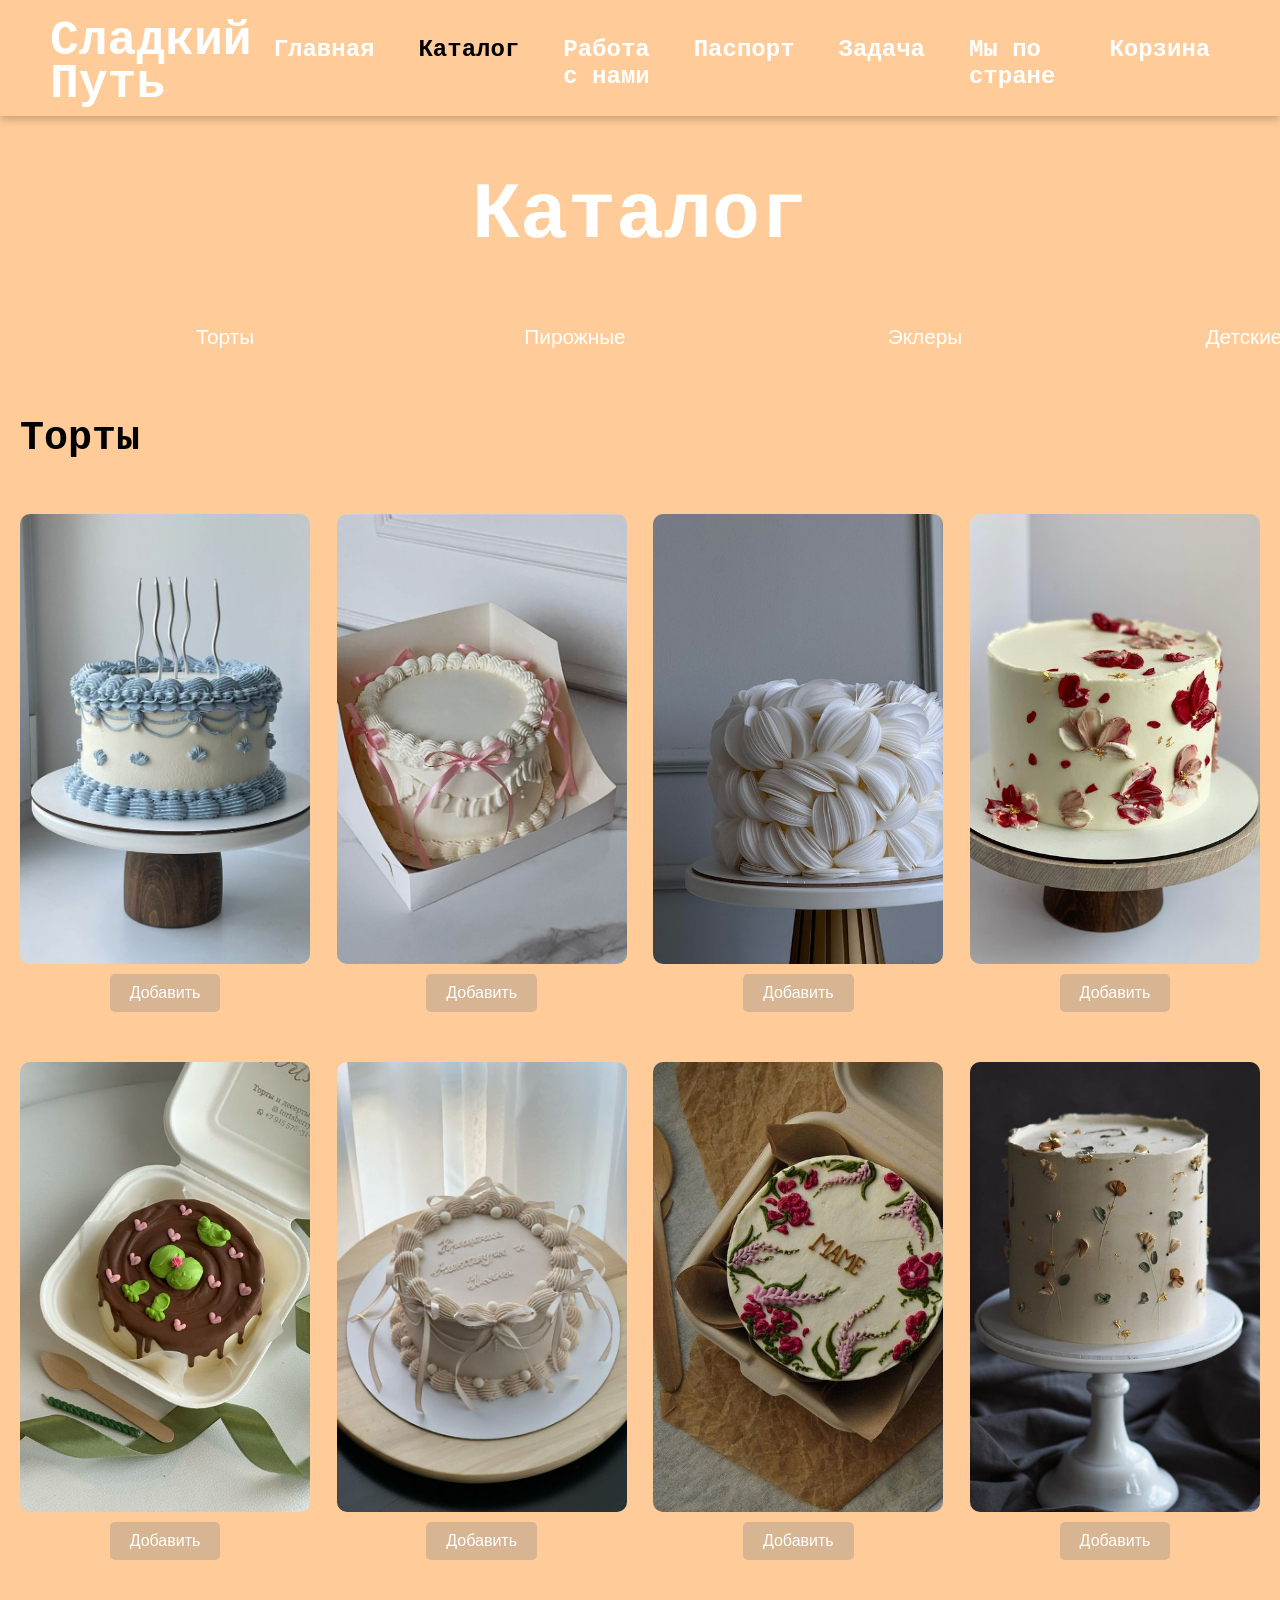
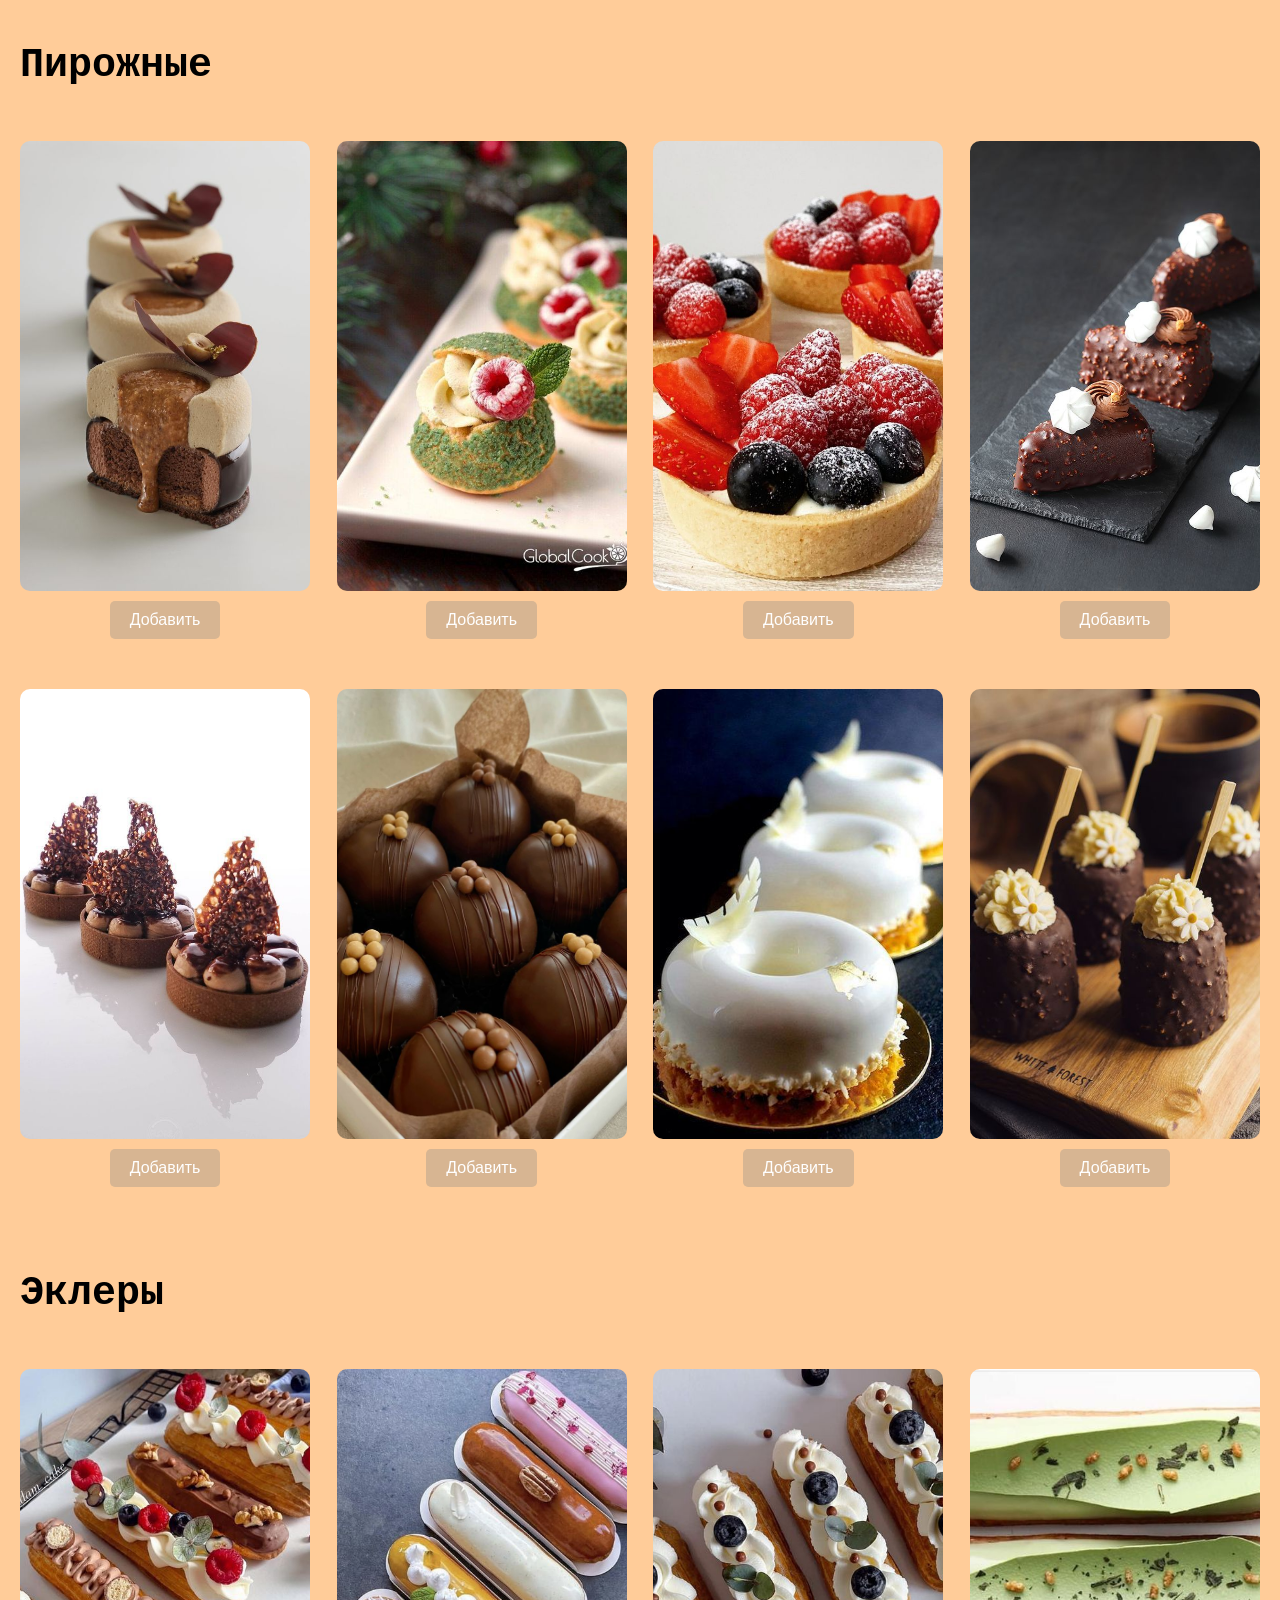
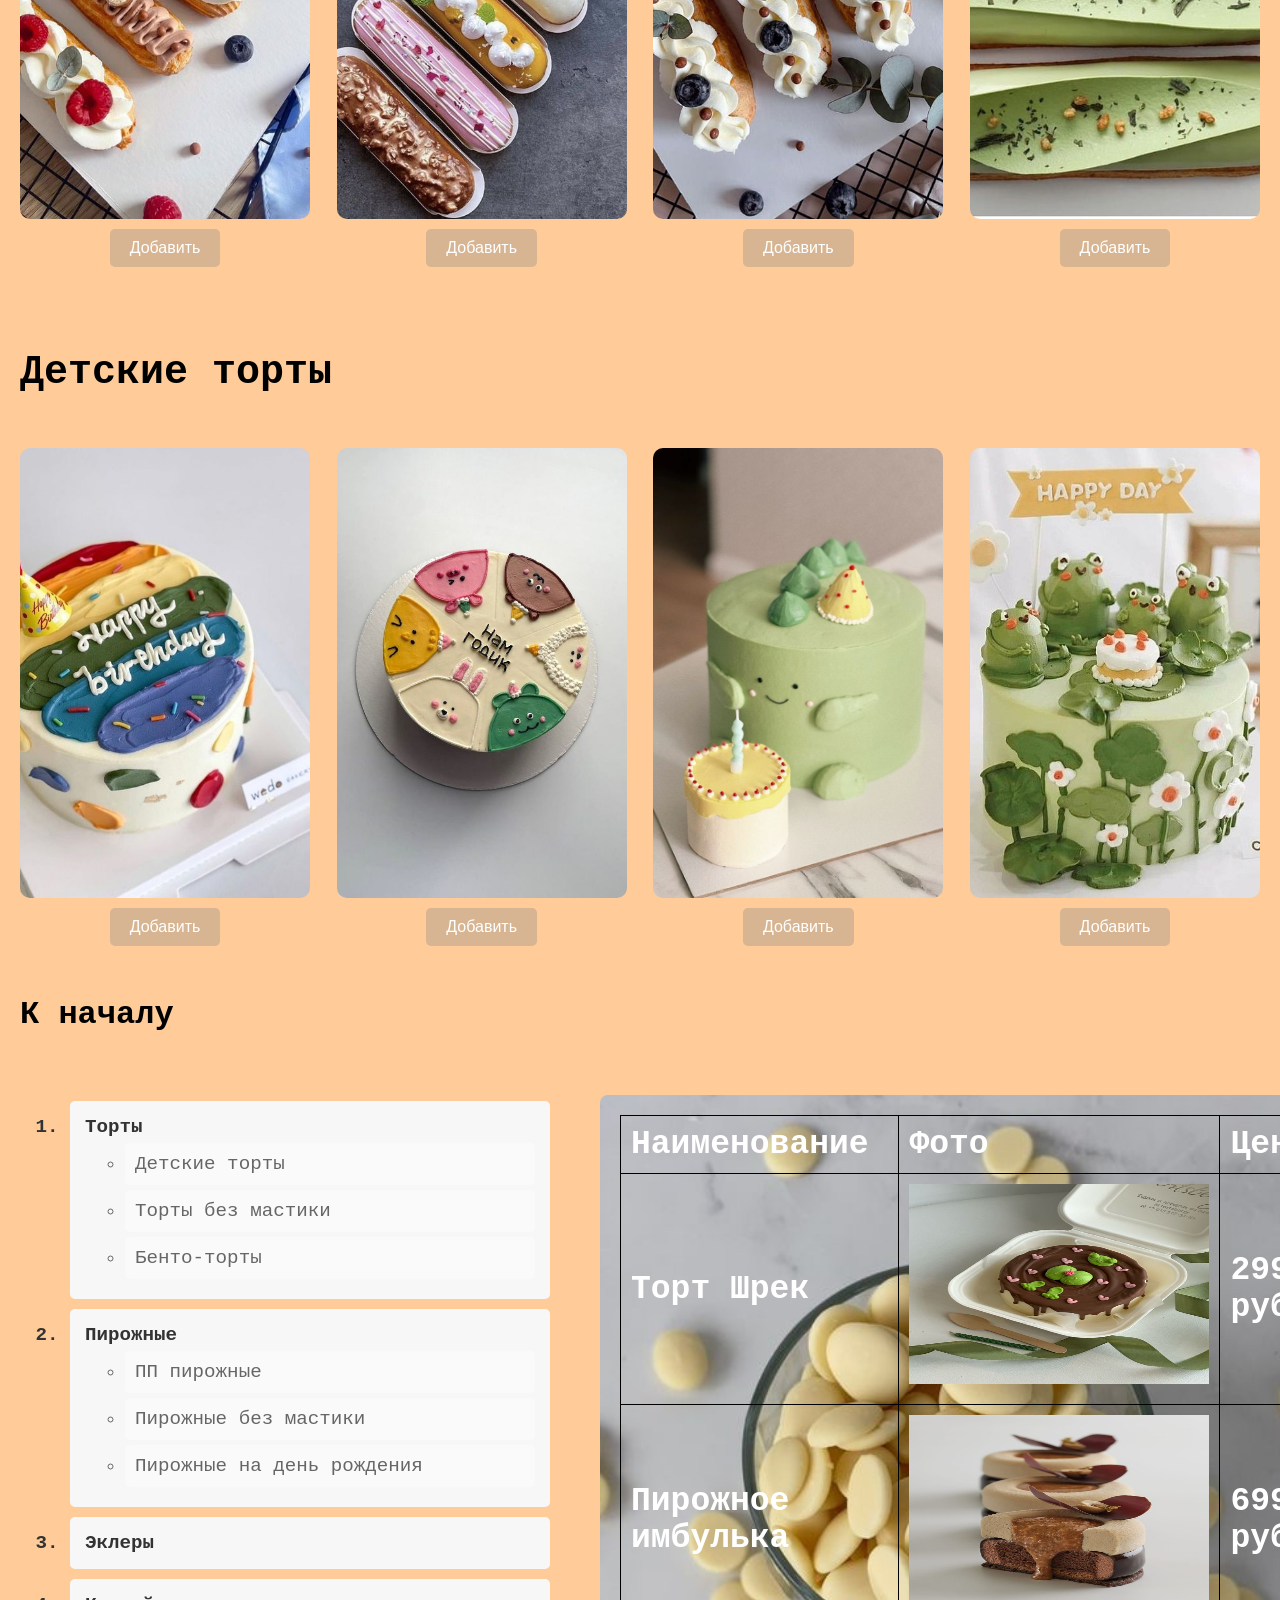
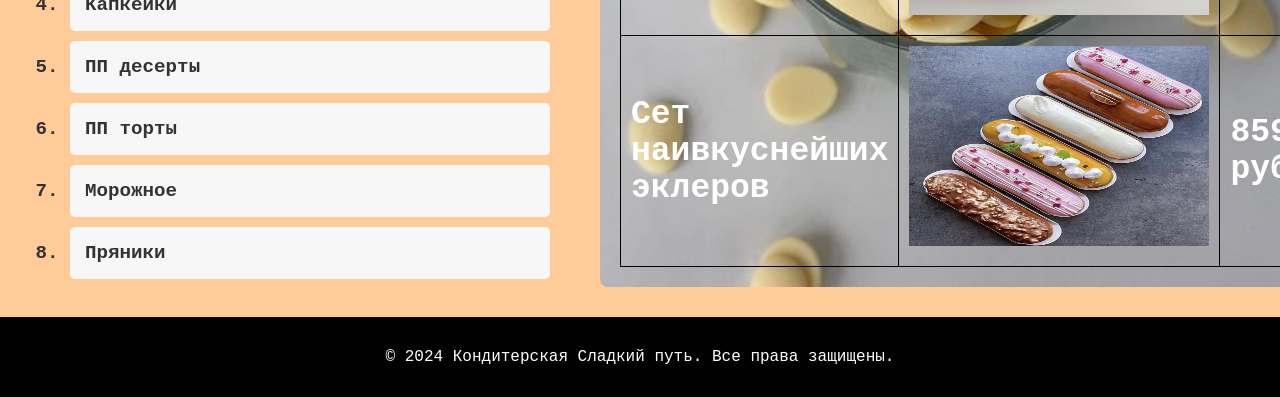
<file: catalog.html>
<!DOCTYPE html>
<html lang="ru">
<head>
    <meta charset="UTF-8">
    <meta name="viewport" content="width=device-width, initial-scale=1.0">
    <title>Кондитерская</title>
    <link rel="stylesheet" href="catalog.css">
</head>
<body>
    <div class="hero-section">
        <header>
            <nav>
                <a href="index.html">
                    <h1 class="brand">
                        <span class="brand-top">Сладкий</span>
                        <span class="brand-bottom">Путь</span>
                    </h1>
                </a>
                
                <ul class="menu">
                    <li><a href="index.html" >Главная</a></li>
                    <li><a href="#catalog" style="color: black">Каталог</a></li>
                    <li><a href="work.html">Работа с нами</a></li>
                    <li><a href="pasport.html">Паспорт</a></li>
                    <li><a href="zadacha.html">Задача</a></li>
                    <li><a href="https://2gis.ru/moscow/search/%D0%BA%D0%BE%D0%BD%D0%B4%D0%B8%D1%82%D0%B5%D1%80%D1%81%D0%BA%D0%B8%D0%B5%20%D0%BC%D0%B0%D0%B3%D0%B0%D0%B7%D0%B8%D0%BD%D1%8B/rubricId/363?m=37.64844%2C55.744209%2F12.17">Мы по стране</a></li>
                    <li><a href="#" id="cart-button" class="action-button">Корзина</a></li>
                </ul>
            </nav>
        </header>
    </div>

    <div class="cart" id="cart" style="display: none;">
        <h2>Корзина</h2>
        <ul id="cart-items"></ul>
        <p>Общая сумма: <span id="total-price">0</span> руб.</p>
        <button id="checkout-button" disabled>Оплатить</button>
        <button id="close-cart-button">Закрыть</button>
    </div>
    
    <h1 class="text_h1" id="catalog">Каталог</h1>

    <div class="button-row">
        <a href="#torts"><button class="action-button">Торты</button></a>
        <a href="#cake"><button class="action-button">Пирожные</button></a>
        <a href="#eclairs"><button class="action-button">Эклеры</button></a>
        <a href="#baby_cakes"><button class="action-button">Детские торты</button></a>
        <a href="#table"><button class="action-button">Список и таблица товара</button></a>
    </div>
    

    <h2  class="text_h2" id="torts">Торты</h2>
    <div class="gallery">
        <div class="image-item">
            <a href="img/торты/tort1.jpg">
                <div class="image-container">
                    <img src="img/торты/tort1.jpg" alt="Тортикс 1">
                    <div class="image-description">Лайк и подписка. Цена 999</div>
                </div>
            </a>
            <button class="add-button" data-price="900">Добавить</button>
        </div>
        <div class="image-item">
            <a href="img/торты/tort2.jpg">
                <div class="image-container">
                    <img src="img/торты/tort2.jpg" alt="Тортикс 2">
                    <div class="image-description">Последний из первых. Цена 999</div>
                </div>
            </a>
            <button class="add-button" data-price="900">Добавить</button>
        </div>
        <div class="image-item">
            <a href="img/торты/tort3.jpg">
                <div class="image-container">
                    <img src="img/торты/tort3.jpg" alt="Тортикс 3">
                    <div class="image-description">Первый из первых. Цена 999</div>
                </div>
            </a>
            <button class="add-button" data-price="900">Добавить</button>
        </div>
        <div class="image-item">
            <a href="img/торты/tort4.jpg">
                <div class="image-container">
                    <img src="img/торты/tort4.jpg" alt="Тортикс 4">
                    <div class="image-description">Среднечек. Цена 999</div>
                </div>
            </a>
            <button class="add-button" data-price="900">Добавить</button>
        </div>
        <div class="image-item">
            <a href="img/торты/tort5.jpg">
                <div class="image-container">
                    <img src="img/торты/tort5.jpg" alt="Тортикс 5">
                    <div class="image-description">Просто нормис. Цена 999</div>
                </div>
            </a>
            <button class="add-button" data-price="900">Добавить</button>
        </div>
        <div class="image-item">
            <a href="img/торты/tort6.jpg">
                <div class="image-container">
                    <img src="img/торты/tort6.jpg" alt="Тортикс 6">
                    <div class="image-description">Самий красивий. Цена 999</div>
                </div>
            </a>
            <button class="add-button" data-price="900">Добавить</button>
        </div>
        <div class="image-item">
            <a href="img/торты/tort7.jpg">
                <div class="image-container">
                    <img src="img/торты/tort7.jpg" alt="Тортикс 7">
                    <div class="image-description">Бомба честно говоря. Цена 999</div>
                </div>
            </a>
            <button class="add-button" data-price="900">Добавить</button>
        </div>
        <div class="image-item">
            <a href="img/торты/tort8.jpg">
                <div class="image-container">
                    <img src="img/торты/tort8.jpg" alt="Тортикс 8">
                    <div class="image-description">Самий любимий. Цена 999</div>
                </div>
            </a>
            <button class="add-button" data-price="900">Добавить</button>
        </div>
    </div>
    
    <h2  class="text_h2" id="cake">Пирожные</h2>
    <div class="gallery">
        <div class="image-item">
            <a href="img/пирожные/cake1.jpg">
                <div class="image-container">
                    <img src="img/пирожные/cake1.jpg" alt="Пирожное 1">
                    <div class="image-description">Лайк и подписка. Цена 999</div>
                </div>
            </a>
            <button class="add-button" data-price="900">Добавить</button>
        </div>
        <div class="image-item">
            <a href="img/пирожные/cake2.jpg">
                <div class="image-container">
                    <img src="img/пирожные/cake2.jpg" alt="Пирожное 2">
                    <div class="image-description">Последний из первых. Цена 999</div>
                </div>
            </a>
            <button class="add-button" data-price="900">Добавить</button>
        </div>
        <div class="image-item">
            <a href="img/пирожные/cake3.jpg">
                <div class="image-container">
                    <img src="img/пирожные/cake3.jpg" alt="Пирожное 3">
                    <div class="image-description">Первый из первых. Цена 999</div>
                </div>
            </a>
            <button class="add-button" data-price="900">Добавить</button>
        </div>
        <div class="image-item">
            <a href="img/пирожные/cake4.jpg">
                <div class="image-container">
                    <img src="img/пирожные/cake4.jpg" alt="Пирожное 4">
                    <div class="image-description">Среднечек. Цена 999</div>
                </div>
            </a>
            <button class="add-button" data-price="900">Добавить</button>
        </div>
        <div class="image-item">
            <a href="img/пирожные/cake5.jpg">
                <div class="image-container">
                    <img src="img/пирожные/cake5.jpg" alt="Пирожное 5">
                    <div class="image-description">Просто нормис. Цена 999</div>
                </div>
            </a>
            <button class="add-button" data-price="900">Добавить</button>
        </div>
        <div class="image-item">
            <a href="img/пирожные/cake6.jpg">
                <div class="image-container">
                    <img src="img/пирожные/cake6.jpg" alt="Пирожное 6">
                    <div class="image-description">Самий красивий. Цена 999</div>
                </div>
            </a>
            <button class="add-button" data-price="900">Добавить</button>
        </div>
        <div class="image-item">
            <a href="img/пирожные/cake7.jpg">
                <div class="image-container">
                    <img src="img/пирожные/cake7.jpg" alt="Пирожное 7">
                    <div class="image-description">Бомба честно говоря. Цена 999</div>
                </div>
            </a>
            <button class="add-button" data-price="900">Добавить</button>
        </div>
        <div class="image-item">
            <a href="img/пирожные/cake8.jpg">
                <div class="image-container">
                    <img src="img/пирожные/cake8.jpg" alt="Пирожное 8">
                    <div class="image-description">Самий любимий. Цена 999</div>
                </div>
            </a>
            <button class="add-button" data-price="900">Добавить</button>
        </div>
    </div>

    <h2  class="text_h2" id="eclairs">Эклеры</h2>
    <div class="gallery">
        <div class="image-item">
            <a href="img/эклеры/eclairs1.jpg">
                <div class="image-container">
                    <img src="img/эклеры/eclairs1.jpg" alt="Эклер 1">
                    <div class="image-description">Лайк и подписка. Цена 999</div>
                </div>
            </a>
            <button class="add-button" data-price="900">Добавить</button>
        </div>
        <div class="image-item">
            <a href="img/эклеры/eclairs2.jpg">
                <div class="image-container">
                    <img src="img/эклеры/eclairs2.jpg" alt="Эклер 2">
                    <div class="image-description">Последний из первых. Цена 999</div>
                </div>
            </a>
            <button class="add-button" data-price="900">Добавить</button>
        </div>
        <div class="image-item">
            <a href="img/эклеры/eclairs3.jpg">
                <div class="image-container">
                    <img src="img/эклеры/eclairs3.jpg" alt="Эклер 3">
                    <div class="image-description">Первый из первых. Цена 999</div>
                </div>
            </a>
            <button class="add-button" data-price="900">Добавить</button>
        </div>
        <div class="image-item">
            <a href="img/эклеры/eclairs4.jpg">
                <div class="image-container">
                    <img src="img/эклеры/eclairs4.jpg" alt="Эклер 4">
                    <div class="image-description">Первый из первых. Цена 999</div>
                </div>
            </a>
            <button class="add-button" data-price="900">Добавить</button>
        </div>
    </div>

    <h2  class="text_h2" id="baby_cakes">Детские торты</h2>
    <div class="gallery">
        <div class="image-item">
            <a href="img/детские_торты/baby_cakes1.jpg">
                <div class="image-container">
                    <img src="img/детские_торты/baby_cakes1.jpg" alt="Детский торт 1">
                    <div class="image-description">Лайк и подписка. Цена 999</div>
                </div>
            </a>
            <button class="add-button" data-price="900">Добавить</button>
        </div>
        <div class="image-item">
            <a href="img/детские_торты/baby_cakes2.jpg">
                <div class="image-container">
                    <img src="img/детские_торты/baby_cakes2.jpg" alt="Детский торт 2">
                    <div class="image-description">Последний из первых. Цена 999</div>
                </div>
            </a>
            <button class="add-button" data-price="900">Добавить</button>
        </div>
        <div class="image-item">
            <a href="img/детские_торты/baby_cakes3.jpg">
                <div class="image-container">
                    <img src="img/детские_торты/baby_cakes3.jpg" alt="Детский торт 3">
                    <div class="image-description">Первый из первых. Цена 999</div>
                </div>
            </a>
            <button class="add-button" data-price="900">Добавить</button>
        </div>
        <div class="image-item">
            <a href="img/детские_торты/baby_cakes4.jpg">
                <div class="image-container">
                    <img src="img/детские_торты/baby_cakes4.jpg" alt="Детский торт 4">
                    <div class="image-description">Первый из первых. Цена 999</div>
                </div>
            </a>
            <button class="add-button" data-price="900">Добавить</button>
        </div>
    </div>

    <a href="#catalog"><h3  class="text_h3">К началу</h3></a>


    <div class="container" id="table">
        <div class="list-container">
            <ol>
                <li>Торты
                    <ul>
                        <li>Детские торты</li>
                        <li>Торты без мастики</li>
                        <li>Бенто-торты</li>
                    </ul>
                </li>
                <li>Пирожные
                    <ul>
                        <li>ПП пирожные</li>
                        <li>Пирожные без мастики</li>
                        <li>Пирожные на день рождения</li>
                    </ul>
                </li>
                <li>Эклеры</li>
                <li>Капкейки</li>
                <li>ПП десерты</li>
                <li>ПП торты</li>
                <li>Морожное</li>
                <li>Пряники</li>
            </ol>
        </div>
        
        <div class="table-container">
            <table>
                <thead>
                    <tr>
                        <th>Наименование</th>
                        <th>Фото</th>
                        <th>Цена</th>
                    </tr>
                </thead>
                <tbody>
                    <tr>
                        <td><a href="https://tort4u.ru/tort-shrek" style="color: white;">Торт Шрек</a></td>
                        <td style="width: 250px;"><a href="img/торты/tort5.jpg"><img src="img/торты/tort5.jpg" alt="Шрекичь"></a></td>
                        <td style="width: 200px;">2999 руб.</td>
                    </tr>
                    <tr>
                        <td><a href="https://cooklinova.ru/catalog/" style="color: white;">Пирожное имбулька</a></td>
                        <td><a href="img/пирожные/cake1.jpg"><img src="img/пирожные/cake1.jpg" alt="Имбулька"></a></td>
                        <td>699 руб.</td>
                    </tr>
                    <tr>
                        <td><a href="https://teabakery.ru/category/eklery/" style="color: white;">Сет наивкуснейших эклеров</a></td>
                        <td><a href="img/эклеры/eclairs2.jpg"><img src="img/эклеры/eclairs2.jpg" alt="эклерка"></a></td>
                        <td>859 руб.</td>
                    </tr>

                </tbody>
            </table>
        </div>
    </div>

    <footer>
        <p>&copy; 2024 Кондитерская Сладкий путь. Все права защищены.</p>
    </footer>

    <script src="script.js"></script>
</body>
</html>
</file>
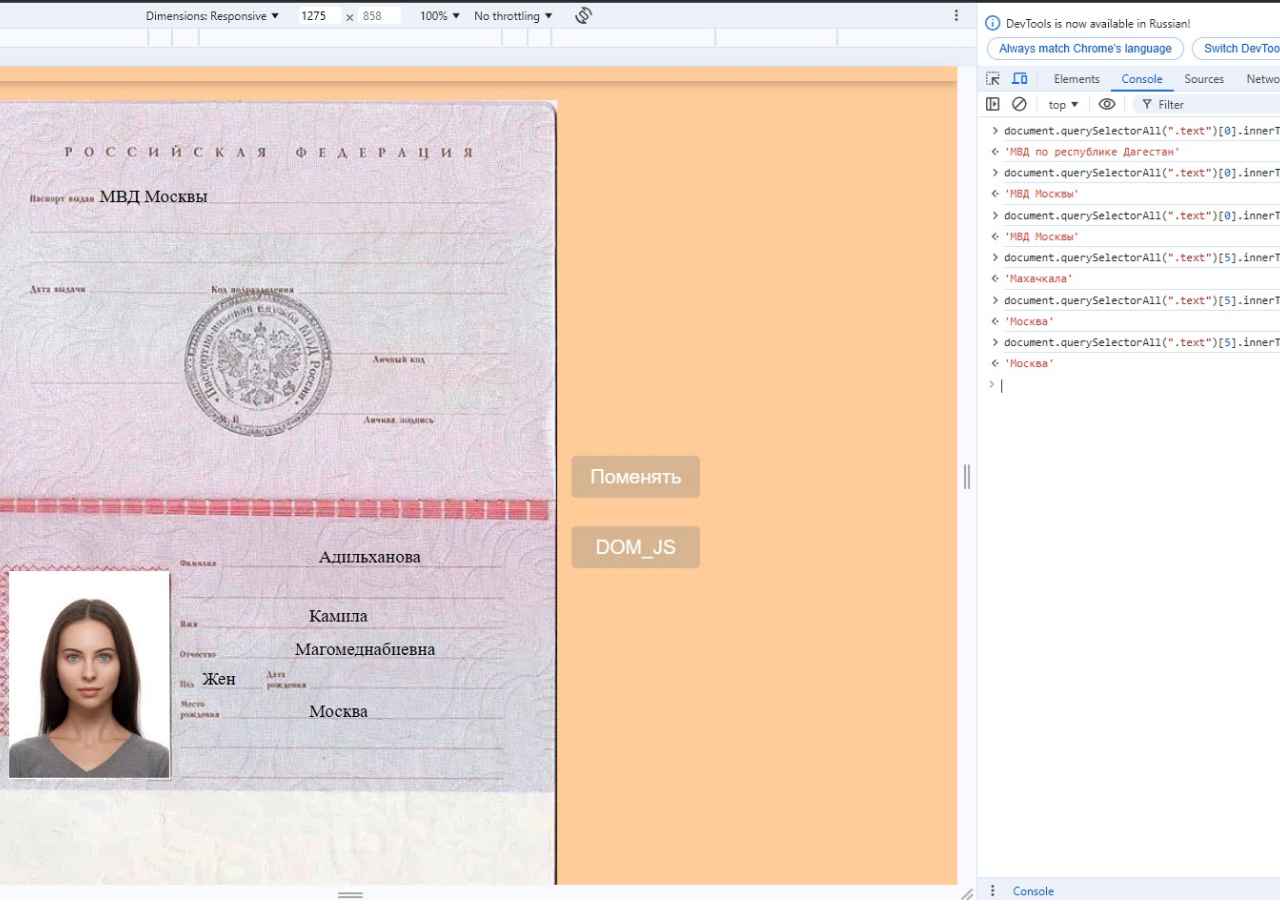
<file: dom.html>
<!DOCTYPE html>
<html lang="en">
<head>
    <meta charset="UTF-8">
    <meta name="viewport" content="width=device-width, initial-scale=1.0">
    <title>DOM_JS. Считываем информацию из DOM</title>
    <style>
        * {
            margin: 0;
            padding: 0;
            box-sizing: border-box; /* Обнуляем отступы и устанавливаем box-sizing */
        }

        body, html {
            height: 100%; /* Задаем высоту 100% для body и html */
        }

        .fullscreen-image {
            width: 100%; /* Задаем ширину изображения 100% */
            height: 100%; /* Задаем высоту изображения 100% */
            object-fit: cover; /* Изображение будет обрезаться, чтобы заполнить экран */
        }
    </style>
</head>
<body>
    <img src="img/DOM.jpg" alt="Fullscreen Image" class="fullscreen-image"> <!-- Замените your-image.jpg на путь к вашему изображению -->
</body>
</html>
</file>
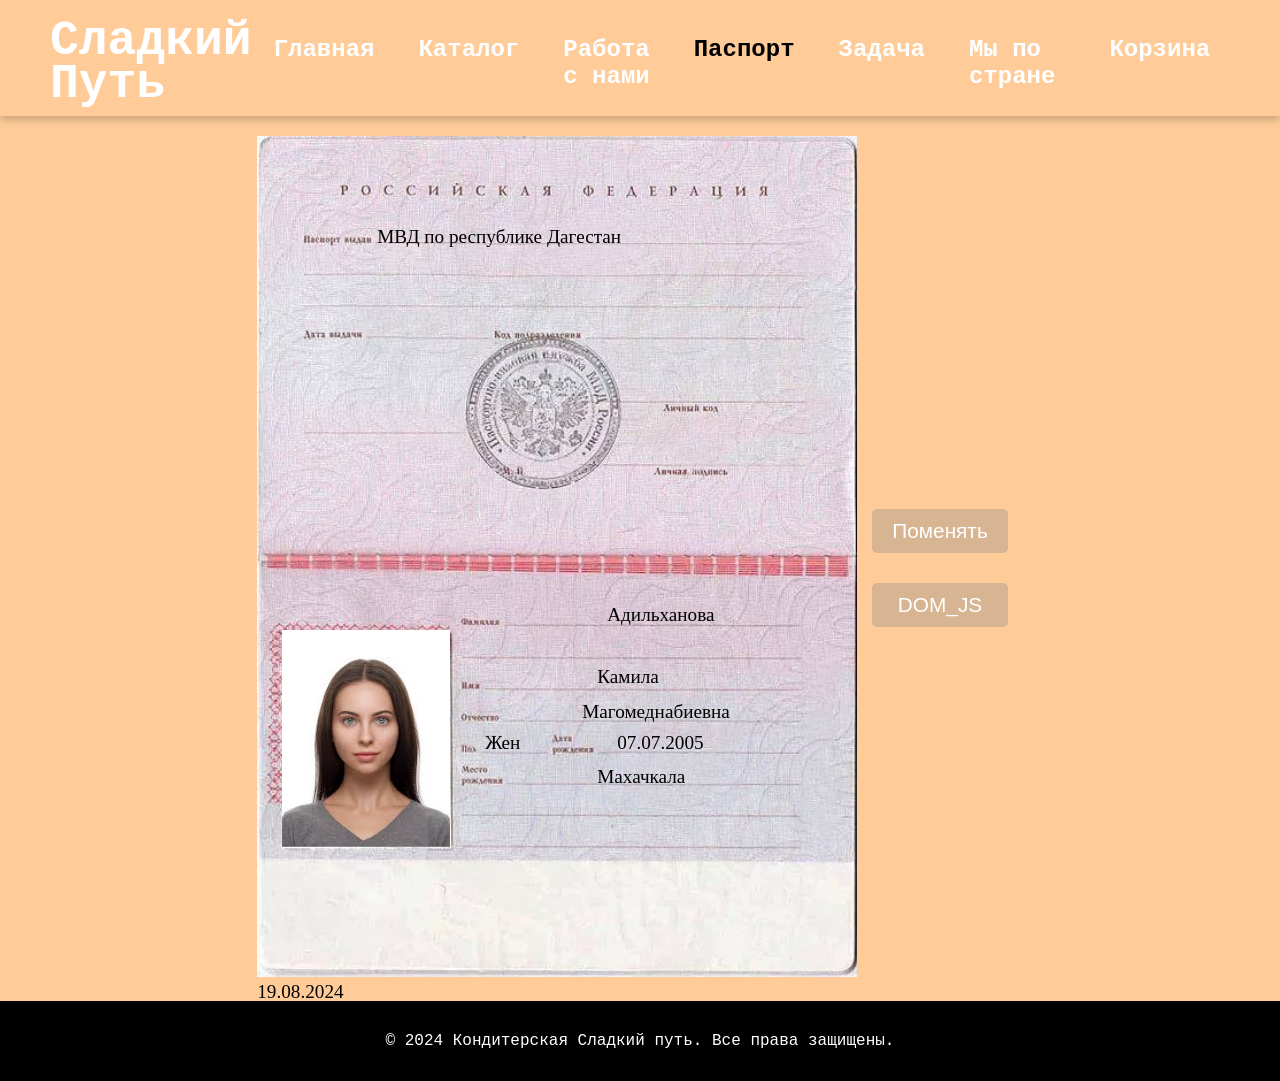
<file: pasport.html>
<!DOCTYPE html>
<html lang="ru">
<head>
    <meta charset="UTF-8">
    <meta name="viewport" content="width=device-width, initial-scale=1.0">
    <link rel="stylesheet" href="pasport.css">

    <title>Паспорт РФ</title>
</head>
<body>
    <header>
        <nav>
            <a href="index.html">
                <h1 class="brand">
                    <span class="brand-top">Сладкий</span>
                    <span class="brand-bottom">Путь</span>
                </h1>
            </a>
            <ul class="menu">
                <li><a href="index.html">Главная</a></li>
                <li><a href="catalog.html">Каталог</a></li>
                <li><a href="work.html">Работа с нами</a></li>
                <li><a href="#" style="color:black">Паспорт</a></li>
                <li><a href="zadacha.html">Задача</a></li>
                <li><a href="https://2gis.ru/moscow/search/%D0%BA%D0%BE%D0%BD%D0%B4%D0%B8%D1%82%D0%B5%D1%80%D1%81%D0%BA%D0%B8%D0%B5%20%D0%BC%D0%B0%D0%B3%D0%B0%D0%B7%D0%B8%D0%BD%D1%8B/rubricId/363?m=37.64844%2C55.744209%2F12.17">Мы по стране</a></li>
                <li><a href="#" id="cart-button" class="action-button">Корзина</a></li>
            </ul>
        </nav>
    </header>
    <div class="cart" id="cart" style="display: none;">
        <h2>Корзина</h2>
        <ul id="cart-items"></ul>
        <p>Общая сумма: <span id="total-price">0</span> руб.</p>
        <button id="checkout-button" disabled>Оплатить</button>
        <button id="close-cart-button">Закрыть</button>
    </div>

<main>
    <div class="passport-container">
        <img src="img/pasport.jpg" alt="Паспорт РФ">

        <img id="photo" src="img/face.jpeg">

        <div class="text" id="issued">МВД по республике Дагестан</div>
        <div class="text" id="surname">Адильханова</div>
        <div class="text" id="name">Камила</div>
        <div class="text" id="father">Магомеднабиевна</div>
        <div class="text" id="gender">Жен</div>
        <div class="text" id="birth">07.07.2005</div>
        <div class="text" id="birthplace">Махачкала </div>
        <div class="text" id="dateofissue">19.08.2024 </div>
    </div>

    <div class="button-container">
        <button id="translateButton">Поменять</button>
        <button onclick="openPage()" id="translateButton">DOM_JS</button>
    </div>

</main>
<footer> 
    <p>&copy; 2024 Кондитерская Сладкий путь. Все права защищены.</p>
</footer>

<script src="pasport.js"></script>
<script src="script.js"></script>


</body>
</html>
</file>
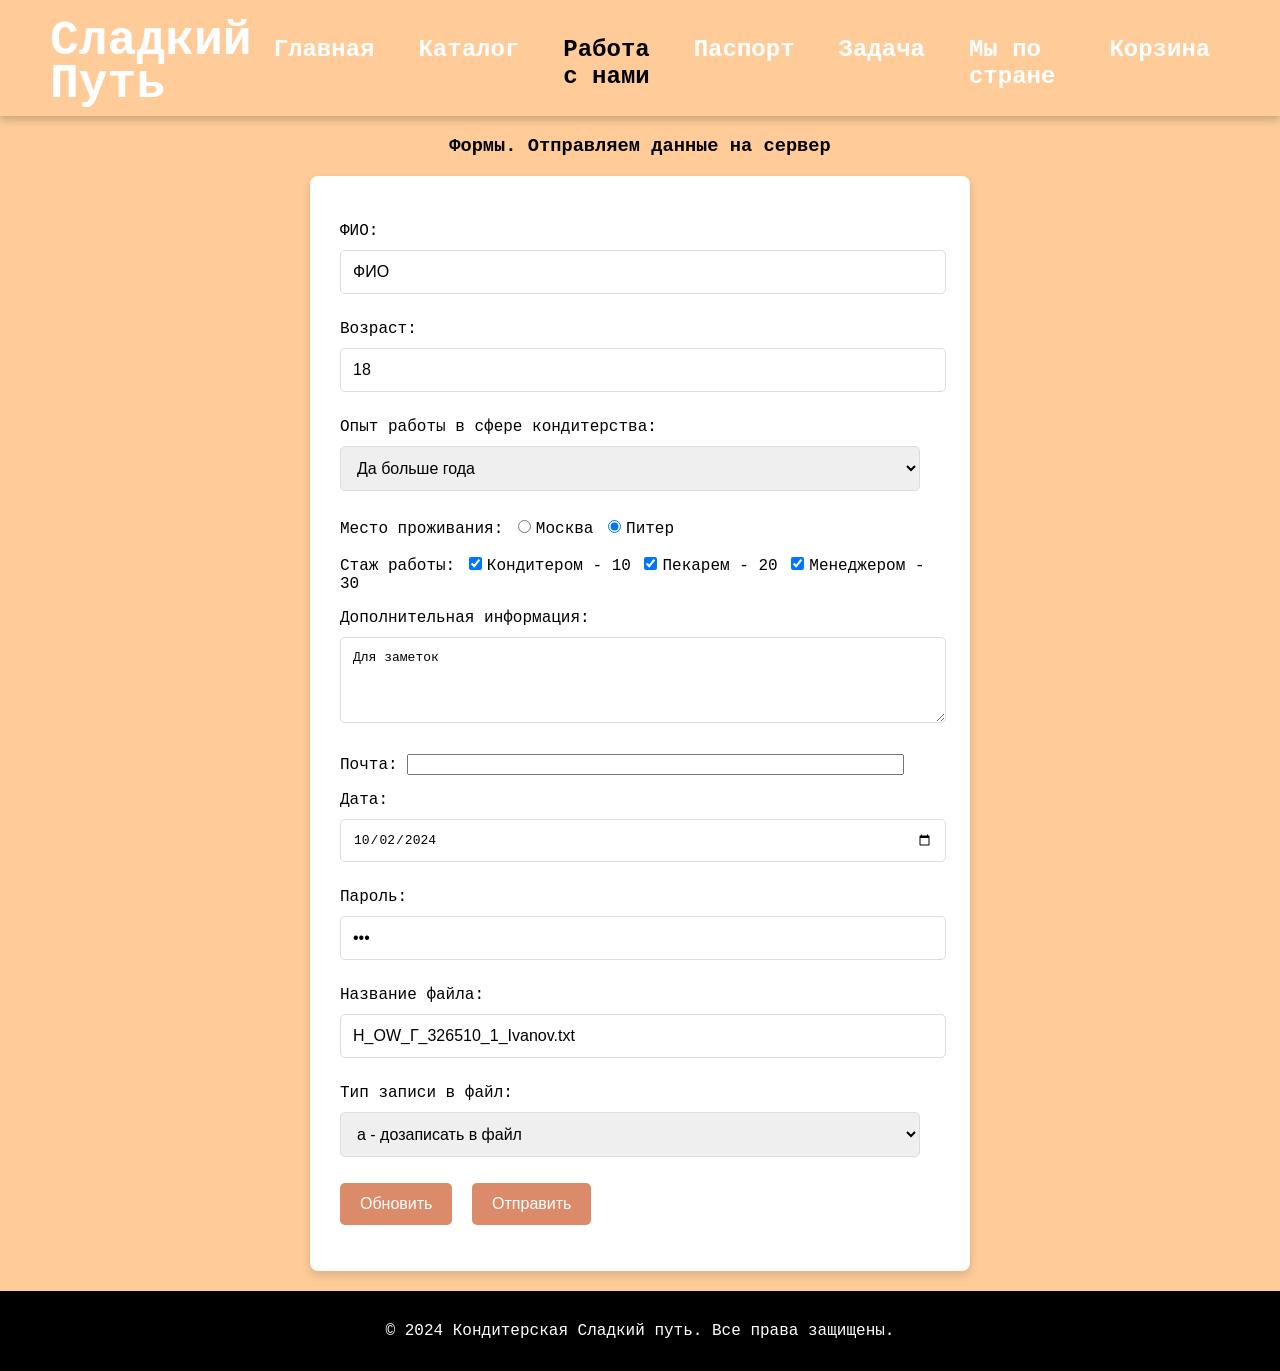
<file: work.html>
<!DOCTYPE html>
<html lang="ru">
<head>
    <meta charset="UTF-8">
    <meta name="viewport" content="width=device-width, initial-scale=1.0">
    <title>Формы. Отправляем данные на сервер</title>
    <link rel="stylesheet" href="work.css">
</head>
<body>
    <header>
        <nav>
            <a href="index.html">
                <h1 class="brand">
                    <span class="brand-top">Сладкий</span>
                    <span class="brand-bottom">Путь</span>
                </h1>
            </a>
            
            <ul class="menu">
                <li><a href="index.html">Главная</a></li>
                <li><a href="catalog.html">Каталог</a></li>
                <li><a href="work.html" style="color: black;">Работа с нами</a></li>
                <li><a href="pasport.html">Паспорт</a></li>
                <li><a href="zadacha.html">Задача</a></li>
                <li><a href="https://2gis.ru/moscow/search/%D0%BA%D0%BE%D0%BD%D0%B4%D0%B8%D1%82%D0%B5%D1%80%D1%81%D0%BA%D0%B8%D0%B5%20%D0%BC%D0%B0%D0%B3%D0%B0%D0%B7%D0%B8%D0%BD%D1%8B/rubricId/363?m=37.64844%2C55.744209%2F12.17">Мы по стране</a></li>
                <li><a href="#" id="cart-button" class="action-button">Корзина</a></li>
            </ul>
        </nav>
    </header>

    <div class="cart" id="cart" style="display: none;">
        <h2>Корзина</h2>
        <ul id="cart-items"></ul>
        <p>Общая сумма: <span id="total-price">0</span> руб.</p>
        <button id="checkout-button" disabled>Оплатить</button>
        <button id="close-cart-button">Закрыть</button>
    </div>

    <h3 align="center">Формы. Отправляем данные на сервер</h3>
    <form action="https://www.bing.com/search?" id="UserEnter" name="UserEnter" target="_blank" onsubmit="return showNotification();">
        <p><input type="hidden" name="q" value="Заявка успешно отправлена. С вами свяжуться."></p>
        
        <p>ФИО: <input type="text" name="last_name" size="60" value="ФИО"></p>
        
        <p>Возраст: <input type="number" name="age" size="20" value="18"></p>
        
        <p>Опыт работы в сфере кондитерства:
            <select name="staj">
                <option value="Да больше года">Да больше года</option>
                <option value="Да, меньше года">Да, меньше года</option>
                <option value="Нет">Нет</option>
            </select>
        </p>

        <p>Место проживания:
            <input type="radio" name="place" value="Moscow">Москва
            <input type="radio" name="place" value="Nizhny" checked>Питер
        </p>

        <p>Стаж работы:
            <input type="checkbox" name="experience" value="10" checked>Кондитером - 10
            <input type="checkbox" name="experience" value="20" checked>Пекарем - 20
            <input type="checkbox" name="experience" value="30" checked>Менеджером - 30
        </p>



        <p>Дополнительная информация:
            <br>
            <textarea cols="80" rows="4" name="textarea">Для заметок</textarea>
        </p>

        <p>Почта: <input type="email" name="email" size="60" value=""></p>

        <p>Дата: <input type="date" name="user_date" value="2024-10-02"></p>
        
        <p>Пароль: <input type="password" name="password" size="9" value="123"></p>
        
        <p>Название файла: <input type="text" name="000_file_name" value="Н_ОW_Г_326510_1_Ivanov.txt" size="30"></p>

        <p>Тип записи в файл:
            <select name="010_mode">
                <option value="a">a - дозаписать в файл</option>
                <option value="w">w - очистить файл и записать в файл</option>
            </select>
        </p>

        <input type="hidden" name="function" value="page">
        <input type="hidden" name="page_id" value="3">

        <p>
            <input type="reset" name="Reset" value="Обновить">
            <input type="submit" name="submit" value="Отправить">
        </p>
    </form>

    <div id="notification" class="notification" style="display: none;">Данные успешно отправлены!</div>

    
    <footer>
        <p>&copy; 2024 Кондитерская Сладкий путь. Все права защищены.</p>
    </footer>

    <script>
        function showNotification() {
            const notification = document.getElementById('notification');
            notification.style.display = 'block';
            setTimeout(() => {
                notification.style.display = 'none';
            }, 3000); // Уведомление исчезает через 3 секунды
            return true; // Позволяет отправить форму
            }
    </script>
    <script src="script.js"></script>
</body>
</html>
</file>
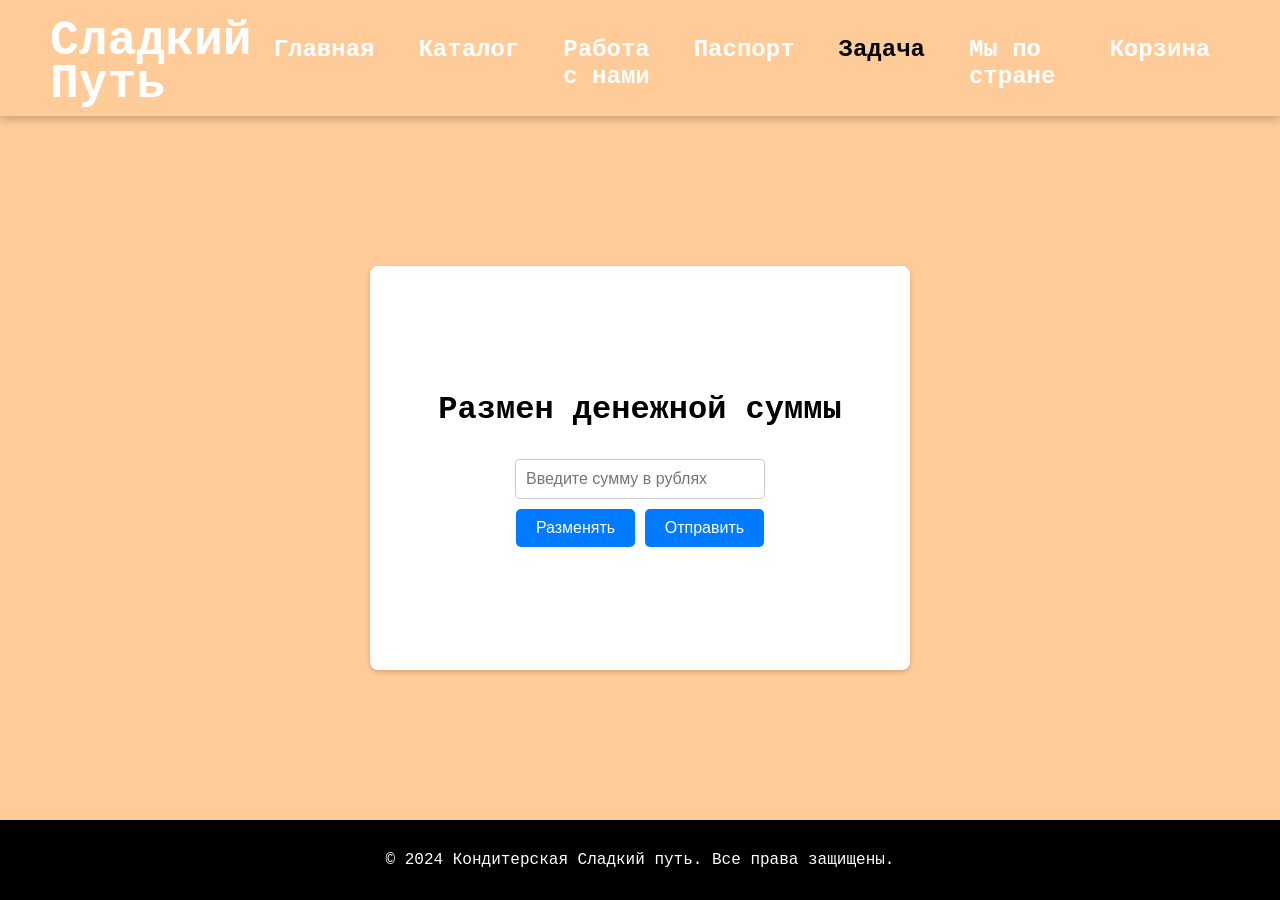
<file: zadacha.html>
<!DOCTYPE html>
<html lang="en">
<head>
    <meta charset="UTF-8">
    <meta name="viewport" content="width=device-width, initial-scale=1.0">
    <link rel="stylesheet" href="zadacha.css">
    <title>Размен денег</title>
</head>
<body>
    <header>
        <nav>
            <a href="index.html">
                <h1 class="brand">
                    <span class="brand-top">Сладкий</span>
                    <span class="brand-bottom">Путь</span>
                </h1>
            </a>
            <ul class="menu">
                <li><a href="index.html">Главная</a></li>
                <li><a href="catalog.html">Каталог</a></li>
                <li><a href="work.html">Работа с нами</a></li>
                <li><a href="pasport.html">Паспорт</a></li>
                <li><a href="#" style="color: black;">Задача</a></li>
                <li><a href="https://2gis.ru/moscow/search/%D0%BA%D0%BE%D0%BD%D0%B4%D0%B8%D1%82%D0%B5%D1%80%D1%81%D0%BA%D0%B8%D0%B5%20%D0%BC%D0%B0%D0%B3%D0%B0%D0%B7%D0%B8%D0%BD%D1%8B/rubricId/363?m=37.64844%2C55.744209%2F12.17">Мы по стране</a></li>
                <li><a href="#" id="cart-button" class="action-button">Корзина</a></li>
            </ul>
        </nav>
    </header>
    
    <div class="cart" id="cart" style="display: none;">
        <h2>Корзина</h2>
        <ul id="cart-items"></ul>
        <p>Общая сумма: <span id="total-price">0</span> руб.</p>
        <button id="checkout-button" disabled>Оплатить</button>
        <button id="close-cart-button">Закрыть</button>
    </div>

    <div class="solution-container">
        <h1>Размен денежной суммы</h1>
        <input type="number" id="amount" class="styled-input" placeholder="Введите сумму в рублях" min="0">
        <div>
            <button class="styled-button" onclick="calculateChange()">Разменять</button>
            <button class="styled-button" id="bambuk" onclick="brouser()" disabled>Отправить</button>
        </div>
        <div class="result" id="result"></div>
    </div>

    <footer> 
        <p>&copy; 2024 Кондитерская Сладкий путь. Все права защищены.</p>
    </footer>

    <script src="zadacha.js"></script>
    <script src="script.js"></script>
</body>
</html>
</file>
<file: catalog.css>
body {
    font-family: 'COURIER NEW', Arial, sans-serif; /* Устанавливаем основной шрифт */
    margin: 0; /* Убираем отступы вокруг страницы */
    padding: 0; /* Убираем внутренние отступы */
    background-color: #ffcc99; /* Фоновый цвет страницы */
}

html {
    scroll-behavior: smooth; /* Плавный переход при прокрутке */
}

a {
    text-decoration: none; /* Убираем подчеркивание ссылок */
}

header {
    padding: 10px 50px; /* Внутренние отступы для верхнего отступа и боков */
    box-shadow: 0 4px 8px rgba(0, 0, 0, 0.2); /* Тень под заголовком */
}

nav {
    margin-top: 10px; /* Верхний отступ для навигации */
    display: flex; /* Используем flexbox для горизонтального выравнивания */
    justify-content: space-between; /* Пространство между элементами */
    align-items: center; /* Центрирование элементов по вертикали */
}

.brand {
    font-size: 3em; /* Крупный размер шрифта для бренда */
    font-weight: bold; /* Жирный текст */
    color: white; /* Цвет текста */
    margin: 0; /* Убираем отступы */
    text-align: left; /* Выравнивание текста влево */
    line-height: 0.9; /* Высота строки для плотного текста */
}

.brand-top, .brand-bottom {
    display: block; /* Размещаем каждый span на новой строке */
}

.menu {
    font-size: 1.5em; /* Размер шрифта меню */
    list-style: none; /* Убираем маркеры списка */
    padding: 0; /* Убираем внутренние отступы */
    margin: 0; /* Убираем внешние отступы */
    display: flex; /* Элементы меню в строку */
}

.menu li {
    padding: 7px; /* Внутренние отступы */
    margin: 0 15px; /* Отступы между элементами */
    position: relative; /* Устанавливаем относительное позиционирование для псевдоэлемента */
}

.menu a, .menu li {
    text-decoration: none; /* Убираем подчеркивание ссылок */
    color: white; /* Цвет текста */
    font-weight: bold; /* Жирный текст */
    transition: color 0.3s ease, transform 0.3s ease; /* Плавные переходы для цвета и масштаба */
}

.menu li::after {
    content: ''; /* Псевдоэлемент, пустой блок */
    position: absolute; /* Абсолютное позиционирование */
    width: 100%; /* Ширина блока равна элементу */
    height: 2px; /* Высота линии */
    background-color: black; /* Цвет линии */
    bottom: -5px; /* Расположение под элементом */
    left: 50%; /* Центрируем по горизонтали */
    transform: translateX(-50%) scaleX(0); /* Скрываем линию */
    transition: transform 0.3s ease; /* Плавное появление линии */
}

.menu li:hover a {
    color: black; /* Цвет текста при наведении */
    transform: scale(1.1); /* Увеличение текста при наведении */
}

.menu li:hover::after {
    transform: translateX(-50%) scaleX(1); /* Показать линию при наведении */
}

.menu a.action-button {
    color: white; /* Цвет текста кнопки */
    background-color: transparent; /* Прозрачный фон */
    padding: 10px; /* Отступы */
    font-size: 1em; /* Размер шрифта */
    border: none; /* Без рамок */
    cursor: pointer; /* Курсор при наведении */
    transition: color 0.3s ease, transform 0.3s ease; /* Плавный переход для цвета */
}

footer {
    color: white; /* Цвет текста */
    text-align: center; /* Центрирование текста */
    background-color: #000000; /* Фоновый цвет */
    padding-top: 15px; /* Отступ сверху */
    padding-bottom: 15px; /* Отступ снизу */
    width: 100%; /* Ширина на всю страницу */
}

footer a {
    text-decoration: none; /* Убираем подчеркивание ссылок в футере */
    color: #fff3e6; /* Цвет ссылки */
}

footer a:hover {
    color: #b0815d; /* Цвет ссылки при наведении */
}

.gallery {
    display: flex; /* Используем flexbox */
    flex-wrap: wrap; /* Картинки на новой строке при необходимости */
    gap: 20px; /* Расстояние между картинками */
    padding: 20px; /* Внутренние отступы */
    justify-content: space-between; /* Расстояние между изображениями */
}

.image-item {
    width: calc(25% - 20px); /* Ширина 4-х колонок, минус отступ */
    position: relative; /* Позиционирование для внутреннего текста */
    text-align: center; /* Центрирование текста */
    margin-bottom: 30px; /* Отступ снизу */
}

.image-container {
    position: relative; /* Позиционирование для элементов внутри */
    overflow: hidden; /* Обрезка изображения по границам */
    width: 100%; /* Ширина по контейнеру */
    height: 450px; /* Фиксированная высота */
    border-radius: 10px; /* Скругленные углы */
}

.image-container img {
    width: 100%; /* Ширина по контейнеру */
    height: 100%; /* Высота по контейнеру */
    object-fit: cover; /* Обрезка изображения с сохранением пропорций */
    transition: transform 0.3s ease; /* Плавный переход увеличения */
}

.image-container:hover img {
    transform: scale(1.05); /* Легкое увеличение при наведении */
}

.image-description {
    position: absolute; /* Абсолютное позиционирование */
    top: 0; /* Расположение сверху */
    left: 0; /* Расположение слева */
    width: 100%; /* Ширина по контейнеру */
    height: 100%; /* Высота по контейнеру */
    display: flex; /* Flex для центрирования текста */
    align-items: center; /* Вертикальное центрирование */
    justify-content: center; /* Горизонтальное центрирование */
    background-color: rgba(0, 0, 0, 0.6); /* Полупрозрачный фон */
    color: white; /* Цвет текста */
    opacity: 0; /* Прозрачный по умолчанию */
    transition: opacity 0.3s ease; /* Плавный переход для появления */
    font-size: 1.2em; /* Размер текста */
}

.image-container:hover .image-description {
    opacity: 1; /* Показать описание при наведении */
}

.add-button {
    margin-top: 10px; /* Отступ сверху */
    padding: 10px 20px; /* Внутренние отступы */
    background-color: #d7b592; /* Фон кнопки */
    color: white; /* Цвет текста */
    border: none; /* Без рамок */
    cursor: pointer; /* Курсор при наведении */
    font-size: 1em; /* Размер текста */
    border-radius: 5px; /* Скругленные углы */
    transition: background-color 0.3s ease; /* Плавный переход для цвета */
}

.add-button:hover {
    background-color: #b0815d; /* Цвет при наведении */
}

/* Стили для текста заголовков */
.text_h1 {
    font-size: 5em; /* Крупный шрифт */
    padding: 10; /* Отступы */
    margin: 10; /* Отступы */
    text-align: center; /* Центрирование */
    color: white; /* Цвет текста */
}

.text_h2 {
    font-size: 2.5em; /* Размер текста */
    padding-left: 20px; /* Отступ слева */
    text-align: left; /* Выравнивание слева */
    color: black; /* Цвет текста */
}

.text_h3 {
    font-size: 2em; /* Размер текста */
    padding-left: 20px; /* Отступ слева */
    margin-top: 0px; /* Убираем верхний отступ */
    text-align: left; /* Выравнивание текста */
    color: black; /* Цвет текста */
}

/* Стили для кнопок */
.button-row {
    display: flex; /* Flex для горизонтального выравнивания */
    justify-content: space-between; /* Равное расстояние между кнопками */
    gap: 100px; /* Расстояние между кнопками */
    padding-left: 100px; /* Отступ слева */
    padding-right: 100px; /* Отступ справа */
}

.action-button {
    width: 250px; /* Ширина кнопки */
    flex: 1; /* Равные пропорции */
    padding: 10px; /* Внутренние отступы */
    background-color: #ffcc99; /* Цвет фона */
    color: white; /* Цвет текста */
    border: none; /* Без рамок */
    border-radius: 5px; /* Скругленные углы */
    cursor: pointer; /* Курсор при наведении */
    font-size: 1.3em; /* Размер текста */
    transition: background-color 0.3s ease; /* Плавный переход */
}

.action-button:hover {
    background-color: #b0815d; /* Цвет при наведении */
    color: black; /* Цвет текста при наведении */
}

ol {
    padding-left: 50px; /* Отступ слева */
    width: 30em; /* Ширина списка */
}

/* Стили основного уровня списка */
ol > li {
    background-color: #f7f7f7; /* Цвет фона */
    margin: 10px 0; /* Отступы */
    padding: 15px; /* Внутренние отступы */
    border-radius: 5px; /* Скругленные углы */
    font-weight: bold; /* Жирный шрифт */
    font-size: 1.2em; /* Размер шрифта */
    color: #333; /* Цвет текста */
    cursor: pointer; /* Указатель при наведении */
}

/* Вложенные элементы */
ol li ul li {
    font-size: 1em; /* Размер текста */
    font-weight: normal; /* Обычный текст */
    color: #666; /* Цвет текста */
    margin: 5px 0; /* Отступы */
    background-color: #fafafa; /* Цвет фона */
    padding: 10px; /* Внутренние отступы */
    border-radius: 5px; /* Скругленные углы */
}

ol > li:hover {
    background-color: #e6e6e6; /* Фон при наведении */
    color: #111; /* Цвет текста при наведении */
}

td img {
    width: 300px; /* Ширина изображения */
    height: 200px; /* Высота изображения */
}

.container {
    display: flex; /* Flexbox для горизонтального выравнивания */
    justify-content: space-between; /* Расстояние между элементами */
    align-items: flex-start; /* Выравнивание по верхнему краю */
}

.list-container {
    flex: 1; /* Ширина 100% для списка */
    padding: 20px; /* Внутренние отступы */
}

.table-container {
    flex: 1; /* Ширина 100% для таблицы */
    padding: 20px; /* Внутренние отступы */
    margin: 30px; /* Отступ */
    background-image: url('img/bg_table.jpg'); /* Фоновое изображение */
    background-size: cover; /* Заполнение фона изображением */
    background-position: center; /* Центрирование изображения */
    border-radius: 8px; /* Скругленные углы */
}

table {
    color: white; /* Цвет текста */
    font-size: 33px; /* Размер шрифта */
    font-weight: bold; /* Жирный текст */
    width: 100%; /* Ширина 100% */
    border-collapse: collapse; /* Убираем промежутки */
}

th, td {
    border: 1px solid #000; /* Граница ячеек */
    padding: 10px; /* Отступы */
    text-align: left; /* Выравнивание */
}

/* Стили корзины */
.cart {
    z-index: 1000;
    position: fixed; /* Фиксированное позиционирование */
    top: 10%; /* Позиция сверху */
    right: 10%; /* Позиция справа */
    padding: 20px; /* Отступы */
    background-color: #fff; /* Фон */
    color: #333; /* Цвет текста */
    border-radius: 10px; /* Скругленные углы */
    box-shadow: 0 4px 8px rgba(0, 0, 0, 0.2); /* Тень */
    max-width: 300px; /* Максимальная ширина */
}

.cart h2 {
    font-size: 1.5em; /* Размер заголовка */
    margin-bottom: 10px; /* Отступ */
}

.cart ul {
    list-style: none; /* Убираем маркеры */
    padding: 0; /* Убираем отступы */
    margin: 0; /* Убираем отступы */
}

.cart li {
    margin: 10px 0; /* Отступы */
    font-size: 1em; /* Размер текста */
}

#checkout-button,
#close-cart-button {
    background-color: #db8b6a; /* Цвет кнопки */
    color: white; /* Цвет текста */
    border: none; /* Без рамок */
    padding: 10px 15px; /* Внутренние отступы */
    border-radius: 5px; /* Скругленные углы */
    cursor: pointer; /* Курсор */
    transition: background-color 0.3s ease; /* Переход цвета */
}

#checkout-button:disabled {
    background-color: #ccc; /* Цвет кнопки при отключении */
    cursor: not-allowed; /* Курсор для отключенной кнопки */
}

#checkout-button:hover:not(:disabled),
#close-cart-button:hover {
    background-color: #c27b5a; /* Цвет при наведении */
}

/* Адаптивный дизайн */
@media (max-width: 768px) {
    .brand {
        font-size: 2em; /* Уменьшаем шрифт для бренда */
    }

    .menu {
        flex-direction: column; /* Меню в столбик */
        align-items: center; /* Центрирование */
    }

    .menu li {
        margin-bottom: 10px; /* Отступы между элементами */
    }

    .action-button {
        font-size: 1em; /* Размер кнопки */
    }

    h1.text_h1, h2.text_h2 {
        font-size: 1.5em; /* Уменьшаем шрифт заголовков */
    }

    .image-item {
        width: 100%; /* Ширина 100% для изображений */
        max-width: 300px; /* Максимальная ширина */
    }

    .button-row {
        flex-direction: column; /* Кнопки в столбик */
    }

    .list-container, .table-container {
        margin: 10px; /* Отступы */
        flex: 1 1 100%; /* Полная ширина для мобильных */
    }
}

@media (max-width: 480px) {
    .image-container {
        width: 100%; /* Полная ширина для изображений */
    }

    .action-button {
        padding: 8px 16px; /* Уменьшаем отступы */
    }
}
</file>
<file: pasport.css>
body {
    background-color: #ffcc99;
    margin: 0;
    padding: 0;
    height: 100%;
}

html {
    scroll-behavior: smooth;
    height: 100%;
}

main {
    flex: 1; /* Центральный блок занимает оставшееся место */
    display: flex;
    justify-content: center;
    align-items: center;
    padding: 20px;
}

a {
    text-decoration: none;
}

header {
    font-family: 'COURIER NEW', Arial, sans-serif;

    padding: 10px 50px;
    box-shadow: 0 4px 8px rgba(0, 0, 0, 0.2);
}

nav {
    margin-top: 10px;
    display: flex;
    justify-content: space-between; /* Разделяем элементы */
    align-items: center; /* Центрируем по вертикали */
    
}

.brand {
    font-size: 3em;
    font-weight: bold;
    color: white;
    margin: 0;
    text-align: left;
    line-height: 0.9; /* Контролируем расстояние между строками */
}

.brand-top, .brand-bottom {
    display: block; /* Размещаем каждый span на отдельной строке */
}

.menu {
    font-size: 1.5em;
    list-style: none;
    padding: 0;
    margin: 0;
    display: flex; /* Располагаем элементы меню в одну строку */
}

.menu li {
    padding: 7px;
    margin: 0 15px;
    position: relative;
}

.menu a, .menu li {
    text-decoration: none;
    color: white;
    font-weight: bold;
    transition: color 0.3s ease, transform 0.3s ease;
}

.menu li::after {
    content: '';
    position: absolute;
    width: 100%;
    height: 2px;
    background-color: black;
    bottom: -5px;
    left: 50%;
    transform: translateX(-50%) scaleX(0);
    transition: transform 0.3s ease;
}

.menu li:hover a {
    color: black;
    transform: scale(1.1);
}

.menu li:hover::after {
    transform: translateX(-50%) scaleX(1);
}

.menu a.action-button {
    color: white; /* Цвет текста */
    background-color: transparent; /* Цвет фона, если нужно */
    padding: 10px; /* Отступы */
    font-size: 1em;
    border: none; /* Уберите рамки, если есть */
    cursor: pointer; /* Указатель при наведении */
    transition: color 0.3s ease, transform 0.3s ease;
}


/* Корзина */
.cart {
    z-index: 1000;

    position: fixed;
    top: 10%;
    right: 10%;
    padding: 20px;
    background-color: #fff;
    color: #333;
    border-radius: 10px;
    box-shadow: 0 4px 8px rgba(0, 0, 0, 0.2);
    max-width: 300px;
}

.cart h2 {
    font-size: 1.5em;
    margin-bottom: 10px;
}

.cart ul {
    list-style: none;
    padding: 0;
    margin: 0;
}

.cart li {
    margin: 10px 0;
    font-size: 1em;
}

#checkout-button,
#close-cart-button {
    background-color: #db8b6a;
    color: white;
    border: none;
    padding: 10px 15px;
    border-radius: 5px;
    cursor: pointer;
    transition: background-color 0.3s ease;
}

#checkout-button:disabled {
    background-color: #ccc;
    cursor: not-allowed;
}

#checkout-button:hover:not(:disabled),
#close-cart-button:hover {
    background-color: #c27b5a;
}


.passport-page {
    margin: 30px;
    background-color: white;
    width: 430px;
    padding: 20px;
    border: 1px solid #999;
    border-radius: 10px;
    box-shadow: 0 2px 5px rgba(0, 0, 0, 0.2);
}

.passport-info p {
    font-size: 1.2em;
    margin: 10px 0;
}
.styled-button {
    margin: 5px 0px 5px 0px;
    padding: 10px;
    font-size: 1em;
    cursor: pointer;
    border: none;
    border-radius: 3px;
    width: 200px;
    background-color: #007bff;
    color: white;
    transition: background-color 0.3s;
}

.styled-button:hover {
    background-color: #0056b3;
}


.container {
    display: flex;
    flex-direction: column;
    min-height: 100vh;
}

footer {
    font-family: 'COURIER NEW', Arial, sans-serif;
    color: white;
    text-align: center;
    background-color: #000000;
    padding-top: 15px;
    padding-bottom: 15px;
    width: 100%;
}

footer a {
    margin: 0px 60px 0px 60px;
    text-decoration: none;
    color: #fff3e6;
}

footer a:hover {
    color: #b0815d;
}


.passport-container {
    position: relative;
    display: inline-block;
}
.passport-container img {
    width: 600px;
    height: auto;
}
.text {
    position: absolute;
    color: black;
    font-size: 1.2em;
}
#issued {
    top: 90px;
    left: 120px;
}
#surname {
    top: 468px;
    left: 350px;
}
#name {
    top: 530px;
    left: 340px;
}
#father {
    top: 565px;
    left: 325px;
}
#gender {
    top: 596px;
    left: 228px;
}
#birthplace {
    top: 630px;
    left: 340px;
}

#birth {
    top: 596px;
    left: 360px;

}
#issued {
    top: 90px;
    left: 120px;
}

    #photo {
    position: absolute;
    top: 494px;
    left: 25px;
    width: 168px;
    height: auto;
}
.button-container {
    margin-top: 20px;
    display: flex;
    flex-direction: column;
}
button {
    margin: 15px;
    padding: 10px 20px;
    background-color: #d7b592;
    color: white;
    border: none;
    cursor: pointer;
    font-size: 1.3em;
    border-radius: 5px;
    transition: background-color 0.3s ease;
}

button:hover {
    background-color: #b0815d;
}
</file>
<file: work.css>
body {
    font-family: 'COURIER NEW', Arial, sans-serif;
    margin: 0;
    padding: 0;
    background-color: #ffcc99;
}

html {
    scroll-behavior: smooth;
}


a {
    text-decoration: none;
    color: white;
}

footer {
    color: white;
    text-align: center;
    background-color: #000000;
    padding-top: 15px;
    padding-bottom: 15px;
    width: 100%;
}

header {
    padding: 10px 50px;
    box-shadow: 0 4px 8px rgba(0, 0, 0, 0.2);
}

nav {
    margin-top: 10px;
    display: flex;
    justify-content: space-between; /* Разделяем элементы */
    align-items: center; /* Центрируем по вертикали */
}

.brand {
    font-size: 3em;
    font-weight: bold;
    color: white;
    margin: 0;
    text-align: left;
    line-height: 0.9; /* Контролируем расстояние между строками */
}

.brand-top, .brand-bottom {
    display: block; /* Размещаем каждый span на отдельной строке */
}

.menu {
    font-size: 1.5em;
    list-style: none;
    padding: 0;
    margin: 0;
    display: flex; /* Располагаем элементы меню в одну строку */
}

.menu li {
    padding: 7px;
    margin: 0 15px;
    position: relative;
}

.menu a, .menu li {
    text-decoration: none;
    color: white;
    font-weight: bold;
    transition: color 0.3s ease, transform 0.3s ease;
}

.menu li::after {
    content: '';
    position: absolute;
    width: 100%;
    height: 2px;
    background-color: black;
    bottom: -5px;
    left: 50%;
    transform: translateX(-50%) scaleX(0);
    transition: transform 0.3s ease;
}

.menu li:hover a {
    color: black;
    transform: scale(1.1);
}

.menu li:hover::after {
    transform: translateX(-50%) scaleX(1);
}

.menu a.action-button {
    color: white; /* Цвет текста */
    background-color: transparent; /* Цвет фона, если нужно */
    padding: 10px; /* Отступы */
    font-size: 1em;
    border: none; /* Уберите рамки, если есть */
    cursor: pointer; /* Указатель при наведении */
    transition: color 0.3s ease, transform 0.3s ease;
}


/* Форма */
form {
    background-color: white;
    padding: 30px;
    border-radius: 8px;
    box-shadow: 0 4px 10px rgba(0, 0, 0, 0.15);
    max-width: 600px;
    margin: auto;
    margin-bottom: 20px;
}

input[type="text"],
input[type="number"],
input[type="password"],
input[type="date"],
select,
textarea {
    width: calc(100% - 20px);
    padding: 12px;
    margin: 10px 0;
    border: 1px solid #ddd;
    border-radius: 5px;
    font-size: 1em;
}

input[type="radio"],
input[type="checkbox"] {
    margin-right: 5px;
}

input[type="submit"],
input[type="reset"] {
    background-color: #db8b6a;
    color: white;
    border: none;
    padding: 12px 20px;
    border-radius: 5px;
    cursor: pointer;
    font-size: 1em;
    transition: background-color 0.3s ease;
    margin-right: 10px;
}

input[type="submit"]:hover,
input[type="reset"]:hover {
    background-color: #c27b5a;
}



/* Корзина */
.cart {
    z-index: 1000;

    position: fixed;
    top: 10%;
    right: 10%;
    padding: 20px;
    background-color: #fff;
    color: #333;
    border-radius: 10px;
    box-shadow: 0 4px 8px rgba(0, 0, 0, 0.2);
    max-width: 300px;
}

.cart h2 {
    font-size: 1.5em;
    margin-bottom: 10px;
}

.cart ul {
    list-style: none;
    padding: 0;
    margin: 0;
}

.cart li {
    margin: 10px 0;
    font-size: 1em;
}

#checkout-button,
#close-cart-button {
    background-color: #db8b6a;
    color: white;
    border: none;
    padding: 10px 15px;
    border-radius: 5px;
    cursor: pointer;
    transition: background-color 0.3s ease;
}

#checkout-button:disabled {
    background-color: #ccc;
    cursor: not-allowed;
}

#checkout-button:hover:not(:disabled),
#close-cart-button:hover {
    background-color: #c27b5a;
}
</file>
<file: zadacha.css>
body {
    font-family: 'COURIER NEW', Arial, sans-serif;
    display: flex; /* Используем Flexbox для body */
    flex-direction: column; /* Располагаем элементы по вертикали */
    min-height: 100vh; /* Минимальная высота body 100% от высоты окна */
    margin: 0; /* Убираем отступы */
    padding: 0; /* Убираем внутренние отступы */
    background-color: #ffcc99; /* Цвет фона */
}

html {
    scroll-behavior: smooth;
}


a {
    text-decoration: none;
}

header {
    padding: 10px 50px;
    box-shadow: 0 4px 8px rgba(0, 0, 0, 0.2);
}

nav {
    margin-top: 10px;
    display: flex;
    justify-content: space-between; /* Разделяем элементы */
    align-items: center; /* Центрируем по вертикали */
}

.brand {
    font-size: 3em;
    font-weight: bold;
    color: white;
    margin: 0;
    text-align: left;
    line-height: 0.9; /* Контролируем расстояние между строками */
}

.brand-top, .brand-bottom {
    display: block; /* Размещаем каждый span на отдельной строке */
}

.menu {
    font-size: 1.5em;
    list-style: none;
    padding: 0;
    margin: 0;
    display: flex; /* Располагаем элементы меню в одну строку */
}

.menu li {
    padding: 7px;
    margin: 0 15px;
    position: relative;
}

.menu a, .menu li {
    text-decoration: none;
    color: white;
    font-weight: bold;
    transition: color 0.3s ease, transform 0.3s ease;
}

.menu li::after {
    content: '';
    position: absolute;
    width: 100%;
    height: 2px;
    background-color: black;
    bottom: -5px;
    left: 50%;
    transform: translateX(-50%) scaleX(0);
    transition: transform 0.3s ease;
}

.menu li:hover a {
    color: black;
    transform: scale(1.1);
}

.menu li:hover::after {
    transform: translateX(-50%) scaleX(1);
}

.menu a.action-button {
    color: white; /* Цвет текста */
    background-color: transparent; /* Цвет фона, если нужно */
    padding: 10px; /* Отступы */
    font-size: 1em;
    border: none; /* Уберите рамки, если есть */
    cursor: pointer; /* Указатель при наведении */
    transition: color 0.3s ease, transform 0.3s ease;
}

footer {
    color: white;
    text-align: center;
    background-color: #000000;
    padding-top: 15px;
    padding-bottom: 15px;
    width: 100%;

}

footer a {
    margin: 0px 60px 0px 60px;
    text-decoration: none;
    color: #fff3e6;
}

footer a:hover {
    color: #b0815d;
}

/* Корзина */
.cart {
    z-index: 1000;

    position: fixed;
    top: 10%;
    right: 10%;
    padding: 20px;
    background-color: #fff;
    color: #333;
    border-radius: 10px;
    box-shadow: 0 4px 8px rgba(0, 0, 0, 0.2);
    max-width: 300px;
}

.cart h2 {
    font-size: 1.5em;
    margin-bottom: 10px;
}

.cart ul {
    list-style: none;
    padding: 0;
    margin: 0;
}

.cart li {
    margin: 10px 0;
    font-size: 1em;
}

#checkout-button,
#close-cart-button {
    background-color: #db8b6a;
    color: white;
    border: none;
    padding: 10px 15px;
    border-radius: 5px;
    cursor: pointer;
    transition: background-color 0.3s ease;
}

#checkout-button:disabled {
    background-color: #ccc;
    cursor: not-allowed;
}

#checkout-button:hover:not(:disabled),
#close-cart-button:hover {
    background-color: #c27b5a;
}

.solution-container {
    flex: 1;
    margin: 150px auto; /* Центрируем с помощью margin auto */
    padding: 20px;
    background-color: white;
    display: flex; /* Используем Flexbox для центрирования */
    flex-direction: column; /* Располагаем элементы по вертикали */
    justify-content: center; /* Центруем содержимое по вертикали */
    align-items: center; /* Центруем содержимое по горизонтали */
    width: 500px; /* Фиксированная ширина для меньшего размера блока */
    border-radius: 8px; /* Закругление углов */
    box-shadow: 0 2px 5px rgba(0, 0, 0, 0.2); /* Тень для блока */
}

.styled-input {
    padding: 10px;
    font-size: 16px;
    border: 1px solid #ccc;
    border-radius: 4px;
    margin: 10px 0;
    width: 50%;
    box-sizing: border-box;
}

.styled-button {
    padding: 10px 20px;
    font-size: 16px;
    cursor: pointer;
    border: none;
    border-radius: 5px;
    background-color: #007bff;
    color: white;
    transition: background-color 0.3s;
}

.styled-button:hover {
    background-color: #0056b3;
}

.result {
    margin-top: 20px;
    font-size: 18px;
}
</file>
